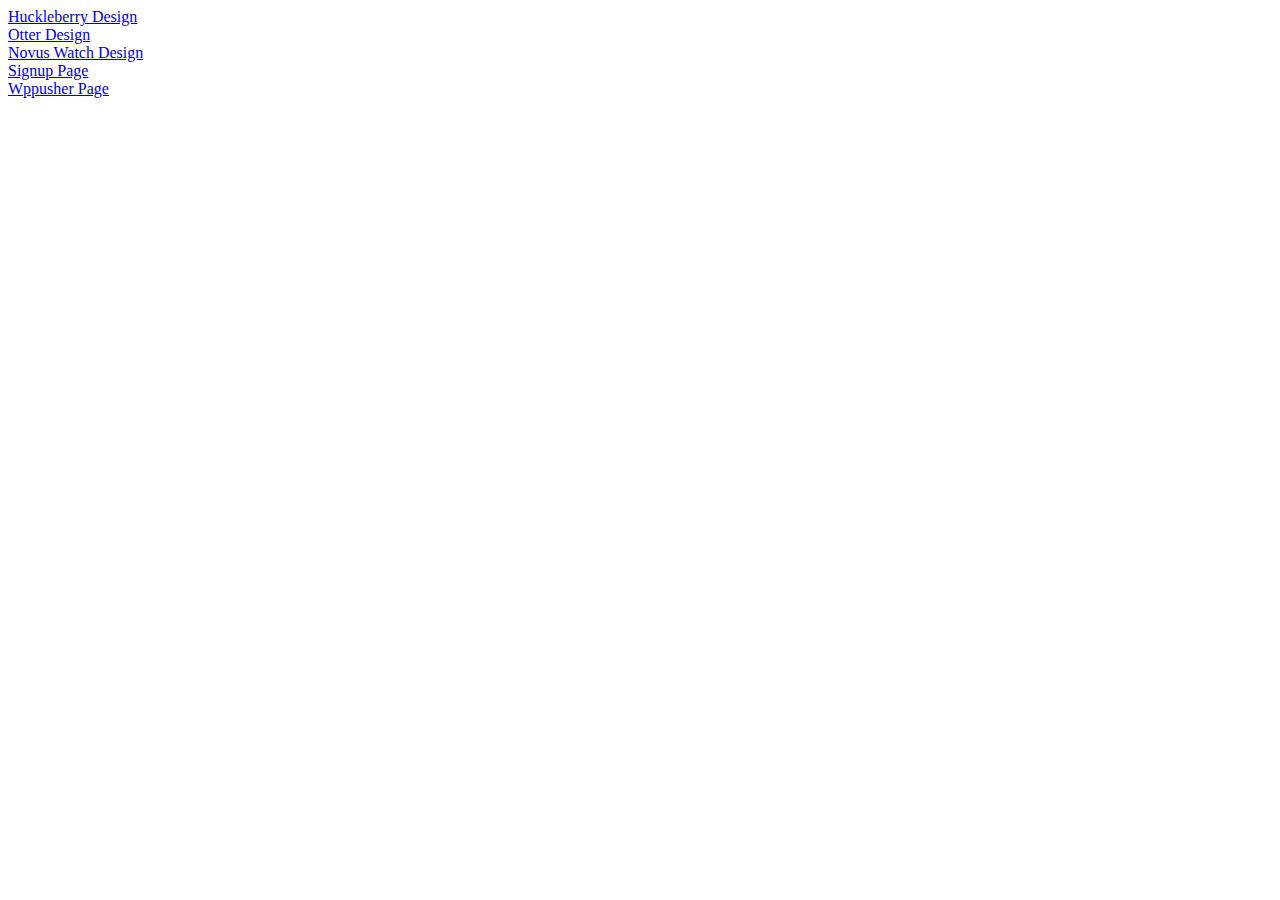
<file: index.html>
<!DOCTYPE html>
<html lang="en">
<head>
    <meta charset="UTF-8">
    <meta name="viewport" content="width=device-width, initial-scale=1.0">
    <title>My CSS Assignments</title>
</head>
<body>
    <a href="Huckleberry.html">Huckleberry Design</a>
    <br>
    <a href="otter.html">Otter Design</a>
        <br>
    <a href="novus.html">Novus Watch Design</a>
        <br>
    <a href="formcard.html"> Signup Page</a>
        <br>
    <a href="wppusher.html"> Wppusher Page</a>


</body>
</html>
</file>
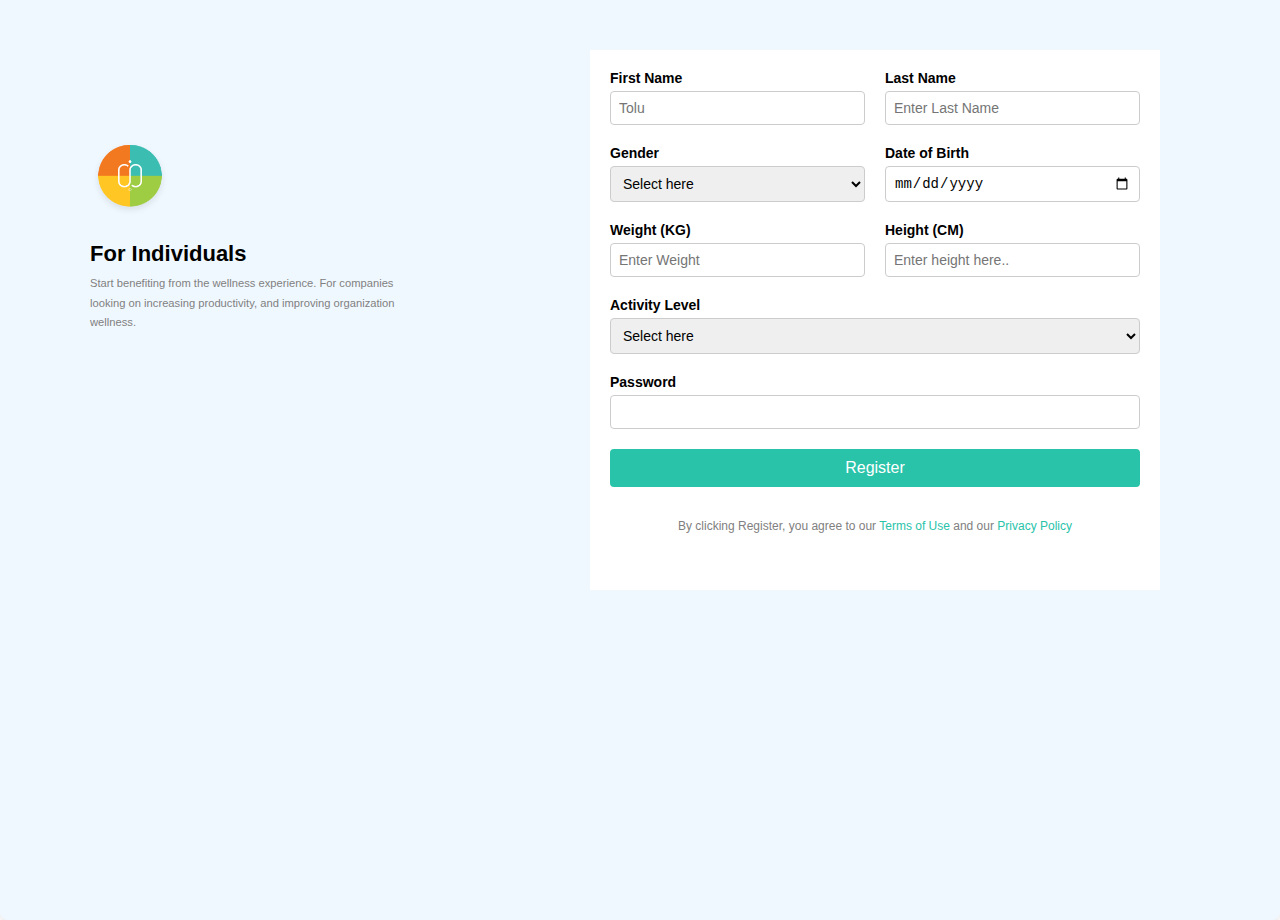
<file: formcard.html>
<!DOCTYPE html>
<html lang="en">
<head>
    <meta charset="UTF-8">
    <meta name="viewport" content="width=device-width, initial-scale=1.0">
    <title>Sign Up</title>
    <link rel="stylesheet" href="formcard.css">
</head>
<body>
    <div class="container">
        <div class="left-section">
            <img src="image.png">
            <h2>For Individuals</h2>
            <p>Start benefiting from the wellness experience. For companies looking on increasing productivity, and improving organization wellness.</p>
        </div>
        <div class="form-container">
            <form>
                <div class="form-group">
                    <label for="first-name">First Name</label>
                    <input type="text" id="first-name" placeholder="Tolu">
                </div>
                <div class="form-group">
                    <label for="last-name">Last Name</label>
                    <input type="text" id="last-name" placeholder="Enter Last Name">
                </div>
                <div class="form-group">
                    <label for="gender">Gender</label>
                    <select id="gender">
                        <option value="" disabled selected>Select here</option>
                                <option value="male">Male</option>
                                <option value="female">Female</option>
                                <option value="other">Other</option>
                    </select>
                </div>
                <div class="form-group">
                    <label for="dob">Date of Birth</label>
                    <input type="date" id="dob">
                </div>
                <div class="form-group">
                    <label for="weight">Weight (KG)</label>
                    <input type="text" id="weight" placeholder="Enter Weight">
                </div>
                <div class="form-group">
                    <label for="height">Height (CM)</label>
                    <input type="text" id="height" placeholder="Enter height here..">
                </div>
                <div class="form-group" style="grid-column: span 2;">
                    <label for="activity">Activity Level</label>
                    <select id="activity">
                        <option>Select here</option>
                    </select>
                </div>
                <div class="form-group" style="grid-column: span 2;">
                    <label for="password">Password</label>
                    <input type="password" id="password">
                </div>
                <button type="submit" class="register-btn">Register</button>
                <p class="terms">By clicking Register, you agree to our <a href="#">Terms of Use</a> and our <a href="#">Privacy Policy</a></p>
            </form>
        </div>
    </div>
</body>
</html>
</file>
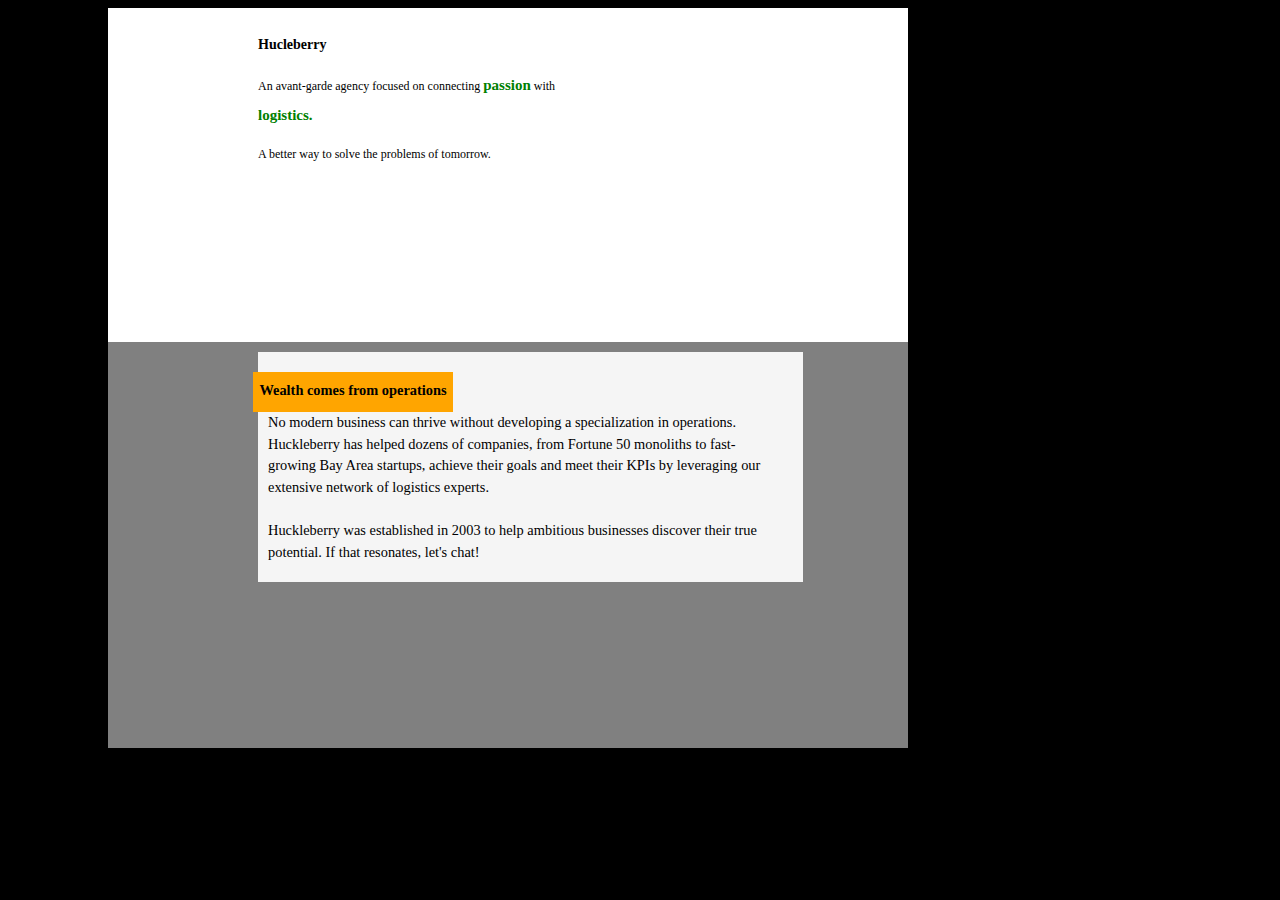
<file: Huckleberry.html>
<!DOCTYPE html>
<html lang="en">
<head>
    <meta charset="UTF-8">
    <meta name="viewport" content="width=device-width, initial-scale=1.0">
    <title>Huckleberry Design</title>
      <link href="Huckleberry.css" rel="stylesheet">


</head>
<body>
    <div class="card" >
        <div class="card-body1">
            <h3>Hucleberry</h3>
            <p>
                An avant-garde agency focused on connecting <span>passion</span> with <span>logistics.</span></p>
              
                <p>A better way to solve the problems of tomorrow.</p>
        </div>
        
        <div class="card-body2">
          <div class="card-title">Wealth comes from operations</div>
            <div class="card-text">No modern business can thrive without developing a specialization in operations. 
                Huckleberry has helped dozens of companies, from Fortune 50 monoliths to 
                fast-growing Bay Area startups, achieve their goals and meet their KPIs by leveraging our 
                extensive network of logistics experts.
                <br>
                <br>
                Huckleberry was established in 2003 to help ambitious businesses discover their true 
                potential. If that resonates, let's chat!
            </div>
          </div>
        </div>
</body>
</html>
</file>
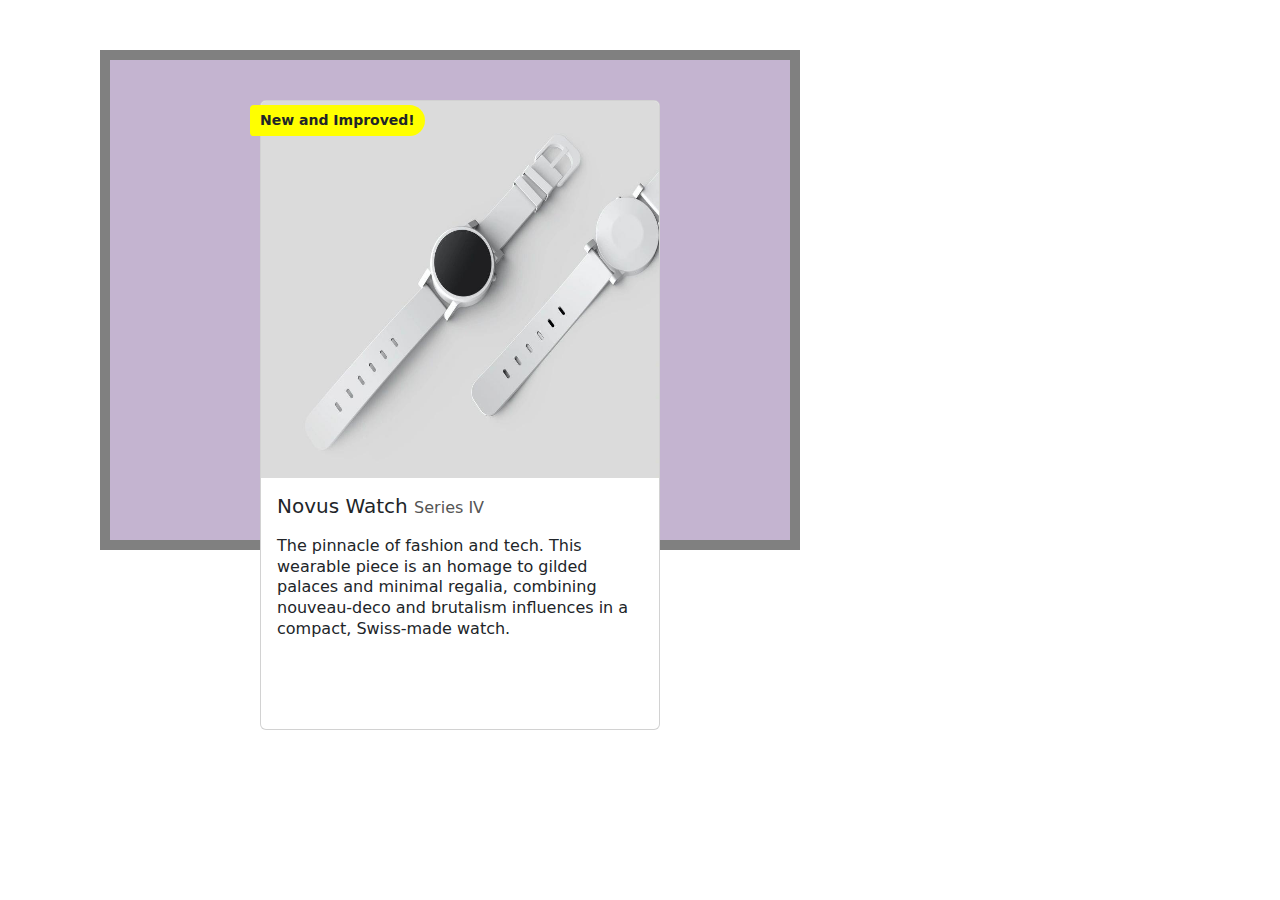
<file: novus.html>
<!DOCTYPE html>
<html lang="en">
<head>
    <meta charset="UTF-8">
    <meta name="viewport" content="width=device-width, initial-scale=1.0">
    <title>NovusDesign</title>
    <link href="https://cdn.jsdelivr.net/npm/bootstrap@5.3.3/dist/css/bootstrap.min.css" rel="stylesheet" integrity="sha384-QWTKZyjpPEjISv5WaRU9OFeRpok6YctnYmDr5pNlyT2bRjXh0JMhjY6hW+ALEwIH" crossorigin="anonymous">
    <link href="novus.css" rel="stylesheet">
</head>
<body>
    <div class="main-body"> 
        <div class="subtext"> New and Improved!</div>
        <div class="card">
            
            <img src="Novus.jpeg" class="card-img-top" alt="..."> 
            <div class="card-body">
              <h5 class="card-title">Novus Watch <span> Series IV</span></h5>
              <div class="card-text">The pinnacle of fashion and tech. This wearable piece is an homage to gilded palaces and minimal regalia, combining nouveau-deco and brutalism influences in a compact, Swiss-made watch.</div>
            </div>
          </div>
        </div>



</body>
</html>
</file>
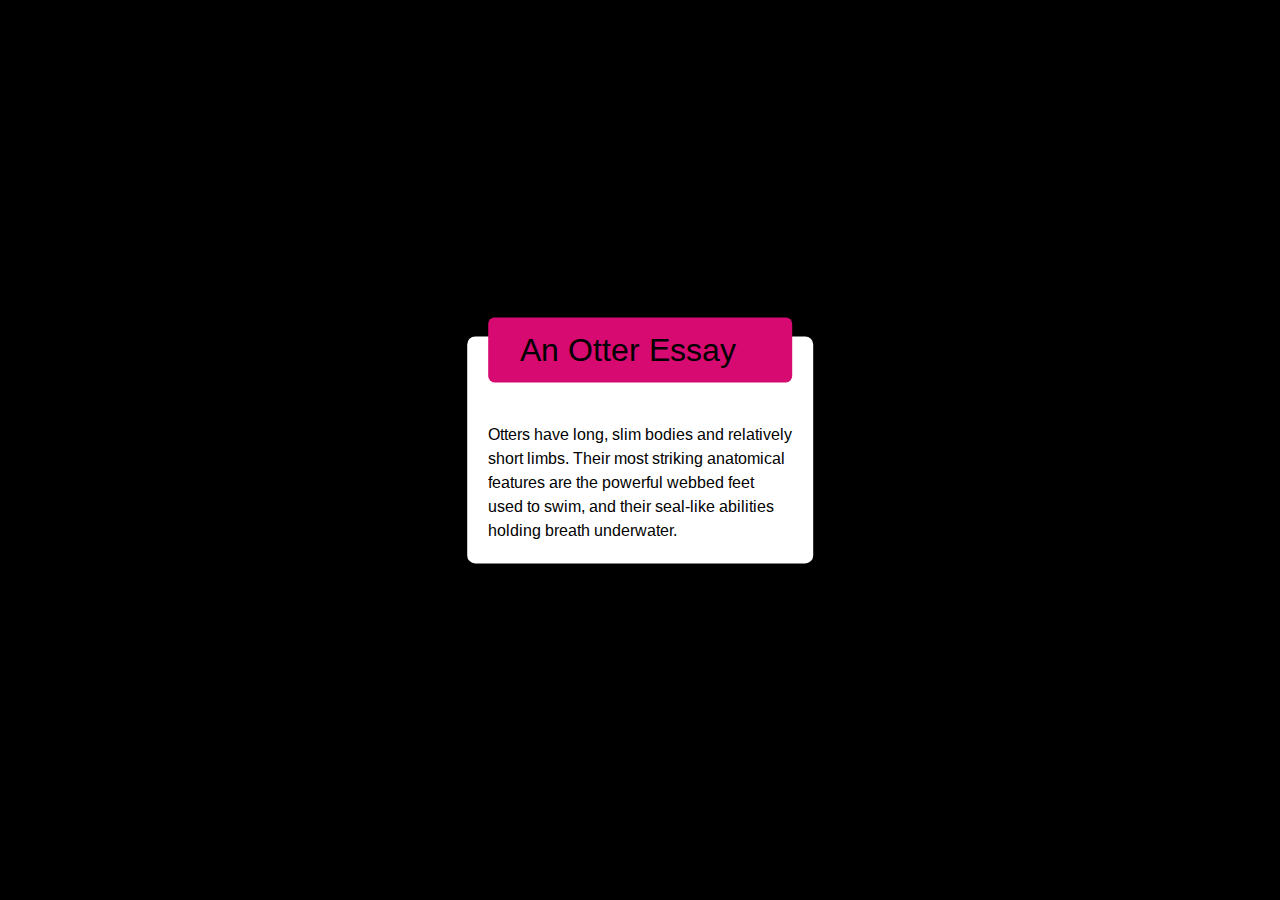
<file: otter.html>
<!DOCTYPE html>
<html lang="en">
<head>
    <meta charset="UTF-8">
    <meta name="viewport" content="width=device-width, initial-scale=1.0">
    <link rel="preconnect" href="https://fonts.googleapis.com">
    <link rel="preconnect" href="https://fonts.gstatic.com" crossorigin>
    <link href="https://fonts.googleapis.com/css2?family=Arimo:wght@400..700&family=Montserrat:ital,wght@0,100..900;1,100..900&display=swap" rel="stylesheet">
    <link rel="stylesheet" href="otter.css">
    <title>An Otter Essay</title>
</head>
<body>
        <div class="card">
            <div id="heading">An Otter Essay</div>
            <div class="content">
                Otters have long, slim bodies and relatively short limbs. Their most striking anatomical features are the powerful webbed feet used to swim, and their seal-like abilities holding breath underwater.
            </div>
        </div>



     
</body>
</html>
</file>
<file: formcard.css>
body {
    font-family: Arial, sans-serif;
    background-color: white;
    margin: 0;
    padding: 0;
    display: flex;
    justify-content: center;
    align-items: center;
    height: 100vh;
}

.container {
    display: flex;
    background-color: aliceblue;
    padding: 20px;
    border-radius: 8px;
    box-shadow: 0 4px 8px rgba(0, 0, 0, 0.1);
    width: 1440px;
    height: 100%;
}

.left-section {
    flex: 1;
    padding: 20px;
}

img {
    width: 80px;
    height: 80px;
    border-radius: 50%;
    margin-bottom: 10px;
    margin-top: 120px;
    margin-left: 50px;
}

h2 {
    margin: 10px 0;
    font-size: 22px;
}

.left-section > p, .left-section > h2 {
    padding-left: 50px;
    padding-inline-end: 150px;
    line-height: 1.2rem;
}

p {
    font-size: 0.7rem;
    color: gray;
}

.form-container {
    flex: 1;
    padding: 20px;
    margin-top: 50px;
    margin-right: 100px;
    background-color: white;
    Width: 580px;
    Height: 500px;
}

form {
    display: grid;
    grid-template-columns: 1fr 1fr;
    gap: 20px;
}

.form-group {
    display: flex;
    flex-direction: column;
}

label {
    font-size: 14px;
    font-weight: bold;
    margin-bottom: 5px;
}

input, select {
    padding: 8px;
    border: 1px solid #ccc;
    border-radius: 4px;
    font-size: 14px;
}

.register-btn {
    grid-column: span 2;
    background-color: #28c3a9;
    color: white;
    padding: 10px;
    border: none;
    border-radius: 4px;
    font-size: 16px;
    cursor: pointer;
}

.register-btn:hover {
    background-color: #1ea08b;
}


.terms {
    grid-column: span 2;
    font-size: 12px;
    text-align: center;
    color: gray;
}

.terms a {
    color: #28c3a9;
    text-decoration: none;
}

@media (max-width: 600px) {
* {
    margin: 0;
    padding: 0;

}

body {
    font-family: Arial, sans-serif;
    background-color: #f0f8ff;
    
}

.container {
    display: flex;
    flex-direction: column;
    max-width: 600px;
    height: 100vh;
    position: relative;
}

.left-section {
    position: relative;
    width: 600px;
}

img {
    width: 40px;
    height: 40px;
    border-radius: 50%;
}

h2 {
    font-size: 24px;
    color: #000;
}

p {
    font-size: 14px;
    color: gray;
}

.form-container {
    position: relative;
    width: 60%;
    height: 800px;
    background-color: white;
    padding: 5px;
    padding-left: 10px;
    margin-left: 70px;
    border-radius: 8px;
    box-shadow: 0 4px 8px rgba(0, 0, 0, 0.1);
}

form {
    display: flex;
    flex-direction: column;
    gap: 15px;
    
}

label {
    font-size: 14px;
    font-weight: bold;
}

input, select {
    padding: 10px;
    border: 1px solid #ccc;
    border-radius: 4px;
    font-size: 14px;
    width: 80%;
}

button.register-btn {
    background-color: #28c3a9;
    color: white;
    padding: 12px;
    border: none;
    border-radius: 4px;
    font-size: 16px;
    cursor: pointer;
    width: 80%;
}

button.register-btn:hover {
    background-color: #1ea08b;
}

.terms {
    font-size: 12px;
    text-align: center;
    color: gray;
}

.terms a {
    color: #28c3a9;
    text-decoration: none;
}
}
</file>
<file: Huckleberry.css>
@media (min-width: 768px) and (max-width: 1440px)  {

    body {
        background-color: black;
    }
    
    .card {
        background-color: white;
        height: 80vh;
        width: 800px;
        position: relative;
        margin-left: 100px;    
    }
    
    
    
    .card-body1 {
      height: 45%;
      padding-left: 150px;
      padding-right: 400px;
      padding-top: 10px;
      line-height: 1.2rem;
      text-wrap: wrap;
      font-size: 12px;
    }
    
    
    span {
    color: green;
    font-family: Lato;
    font-size: 12px;
    font-weight: 800;
    line-height: 30px;
    text-align: left;
    text-underline-position: from-font;
    text-decoration-skip-ink: none;
    }
    
    .card-body2 {
      height: 55%;
        background-color: grey;
        border-top: 10px solid grey;
        color: white;            
    }
    
    .card-title {
      height: 30px;
      width: 200px;
      background-color: orange;
      color: black;
      font-weight: bolder;
      font-size: 13px;
      text-align: center;
      position: absolute;
      padding-top: 10px;
      margin-left: 145px;
      margin-top: 5px;
      z-index: 1;
    }
    
    .card-text {
      background-color: whitesmoke;
      position: relative;
      height: 140px;
      width: 500px;
      margin-left: 150px;
      padding-top: 60px;
      padding-left: 10px;
      padding-right: 35px;
      font-size: 13px;
      text-wrap: wrap;
      line-height: 1.5;
      color: black;
    }
    
    }
    
    
    
    @media (max-width: 768px) {
    
    
      body {
          background-color: black;
      }
      
      .card {
          background-color: white;
          height: 100vh;
          width: 100%;    
      }
      
      
      
      .card-body1 {
        height: 35%;
        font-size: 0.7rem;
        line-height: 1.2rem;
        padding-top: 35px;
        padding-inline-start: 10px;
        padding-inline-end: 250px;
        text-wrap: wrap;
        border-bottom: 3px solid lightgray;
      }
      
      h3 {
        font-size: 1.2rem;
    }
      span {
      color: green;
      font-family: Lato;
      font-size: 0.5rem;
      font-weight: 800;
      line-height: 1.5rem;
      }
      
      .card-body2 {
          width: 100%;
        height: 40%;
          background-color: grey;
          border-top: 10px solid grey;
          color: white;            
      }
      
      .card-title {
        height: 15px;
        width: 150px;
        background-color: orange;
        color: black;
        font-weight: bolder;
        font-size: 0.7rem;
        padding-inline-start: 10px;
        position: absolute;
        padding-top: 5px;
        margin-top: 25px;
        border-bottom: 3px solid grey;
        z-index: 1;
      }
      
      .card-text {
        background-color: whitesmoke;
        position: relative;
        height: 60%;
        width: auto;
        font-size: 0.7rem;
        text-wrap: wrap;
        line-height: 1.5;
        color: black;
        margin-top: 20px;
        padding-top: 35px;
        padding-inline-start: 10px;
        padding-inline-end: 10px;
        border-bottom: 3px solid lightgray;
      }
      
      }
      
    @media (min-width: 1024px) {
    
    
      body {
        background-color: black;
    }
    
    .card {
        background-color: white;
        height: 80vh;
        width: 800px;
        position: relative;
        margin-left: 100px;
        
    }
    
    
    
    .card-body1 {
      height: 45%;
      padding-left: 150px;
      padding-right: 350px;
      padding-top: 10px;
      line-height: 1.5rem;
      text-wrap: wrap;
    }
    
    
    span {
    color: green;
    font-family: Lato;
    font-size: 15px;
    font-weight: 800;
    line-height: 30px;
    text-align: left;
    text-underline-position: from-font;
    text-decoration-skip-ink: none;
    }
    
    .card-body2 {
      height: 55%;
        background-color: grey;
        border-top: 10px solid grey;
        color: white;            
    }
    
    .card-title {
      height: 30px;
      width: 200px;
      background-color: orange;
      color: black;
      font-weight: bolder;
      font-size: 0.9rem;
      text-align: center;
      position: absolute;
      padding-top: 10px;
      margin-left: 145px;
      margin-top: 20px;
      z-index: 1;
    }
    
    .card-text {
      background-color: whitesmoke;
      position: relative;
      height: 170px;
      width: 500px;
      margin-left: 150px;
      padding-top: 60px;
      padding-left: 10px;
      font-size: 0.9rem;
      text-wrap: wrap;
      line-height: 1.5;
      color: black;
    }
    
    }
</file>
<file: novus.css>
.subtext {
    background-color: yellow;
    position: absolute;
    top: 45px;
    left: 140px;
    padding: 5px 10px;
    font-size: 14px;
    font-weight: bold;
    z-index: 1; /* Ensures it's on top of the image */
    border-radius: 5px 20px 20px 5px;
} 


.card {
    position: relative;
    width: 25rem;
    display: flex;
    height: 70vh;
    margin-top: 40px;
    margin-left: 150px;
    
}

.main-body {
    position: absolute;
    background-color: #C4B4D0;
    width: 700px;
    height: 500px;
    margin-top: 50px;
    margin-left: 100px;
    border: solid gray 10px;
}

img {
    position: relative;
    height: 60%;
}

.card-title span {
    color: #555555;
    font-size: medium;
}

.card-text{
    line-height: 1.3rem;
    padding-top: 10px;
    font-weight: 500;
}
</file>
<file: otter.css>
body{
    background-color: black;
    font-family: "Arimo", serif;
}


.card{
    position: absolute;
    top: 50%;
    left: 50%;
    transform: translate(-50%, -50%);
    padding: 1.3rem;
    background-color: white; 
    line-height: 1.5rem;
    max-width: 19rem;
    border-radius: 0.5rem;
}

#heading{
    font-size: 2rem;
    padding: 1.3rem;
    max-width: 18rem;
    background-color: rgb(214, 10, 112);
    border-radius: 0.4rem;
    position: relative;
    padding-left: 2rem;
    bottom: 2.5rem;
}
</file>
